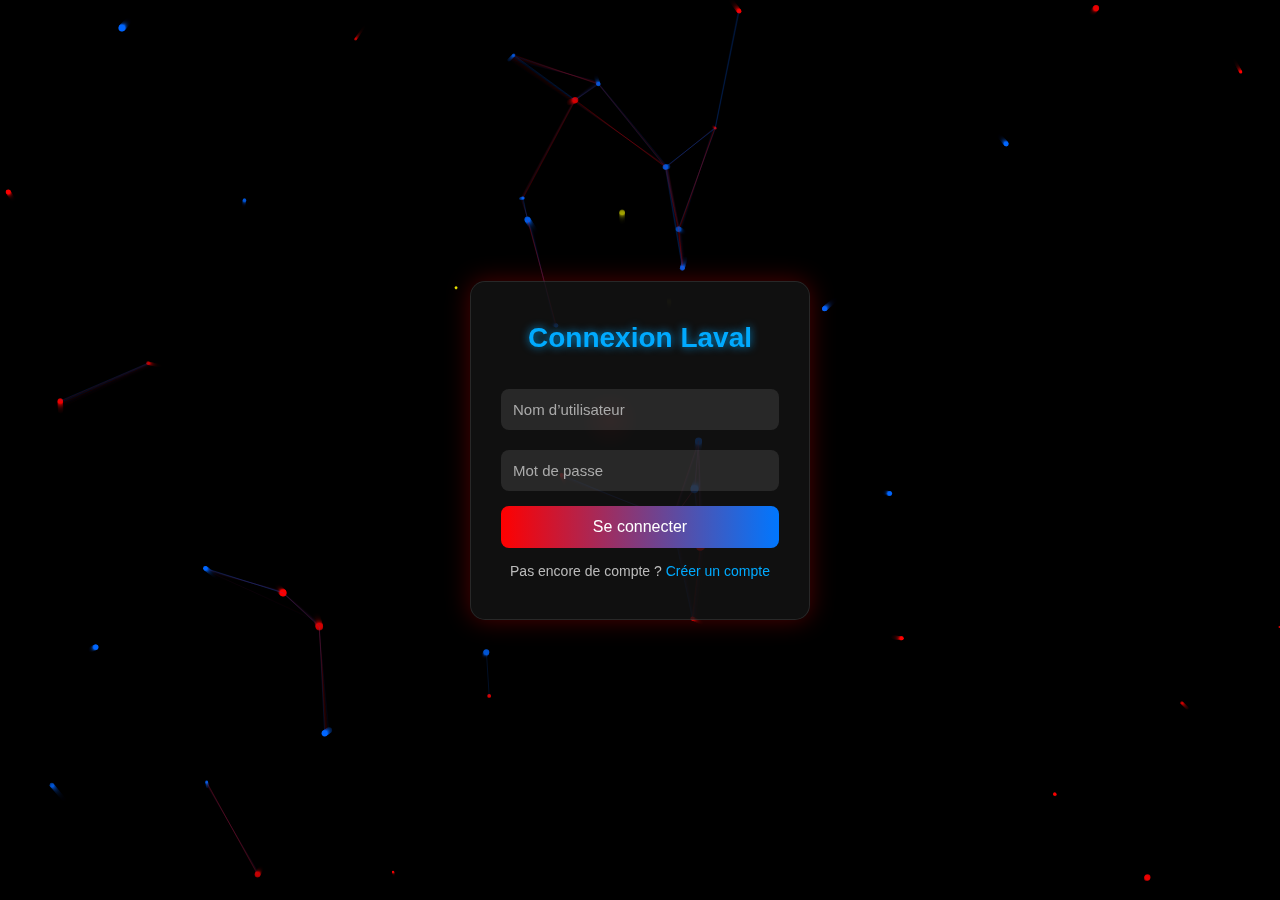
<file: index.html>
<!DOCTYPE html>
<html lang="fr">
<head>
  <meta charset="UTF-8">
  <meta name="viewport" content="width=device-width, initial-scale=1.0">
  <title>Laval - Connexion</title>
  <style>
    * {
      box-sizing: border-box;
      margin: 0;
      padding: 0;
    }

    body {
      overflow: hidden;
      font-family: "Poppins", sans-serif;
      height: 100vh;
      display: flex;
      justify-content: center;
      align-items: center;
      color: white;
      background-color: #000; /* Fond noir pur */
    }

    canvas#bg {
      position: fixed;
      top: 0;
      left: 0;
      z-index: -1;
      background-color: #000; /* assure que le fond reste noir même si le canvas clear */
    }

    .login-box {
      background: rgba(20, 20, 20, 0.8);
      padding: 40px 30px;
      border-radius: 15px;
      box-shadow: 0 0 25px rgba(255, 0, 0, 0.3);
      text-align: center;
      width: 340px;
      border: 1px solid rgba(255, 255, 255, 0.1);
    }

    .login-box h1 {
      font-size: 28px;
      margin-bottom: 25px;
      color: #00aaff;
      text-shadow: 0 0 8px rgba(0, 170, 255, 0.8);
    }

    .login-box input {
      width: 100%;
      padding: 12px;
      margin: 10px 0;
      border: none;
      border-radius: 8px;
      background: rgba(255, 255, 255, 0.1);
      color: white;
      font-size: 15px;
      outline: none;
    }

    .login-box input::placeholder {
      color: #aaa;
    }

    .login-box button {
      width: 100%;
      padding: 12px;
      background: linear-gradient(90deg, #ff0000, #0077ff);
      border: none;
      border-radius: 8px;
      color: white;
      font-size: 16px;
      cursor: pointer;
      transition: 0.3s;
      margin-top: 5px;
    }

    .login-box button:hover {
      filter: brightness(1.2);
      transform: scale(1.02);
    }

    .login-box p {
      margin-top: 15px;
      font-size: 14px;
      color: #bbb;
    }

    .login-box a {
      color: #00aaff;
      text-decoration: none;
    }

    .login-box a:hover {
      text-decoration: underline;
    }

    /* Halo souris */
    #halo {
      position: fixed;
      width: 60px;
      height: 60px;
      border-radius: 50%;
      pointer-events: none;
      background: radial-gradient(circle, rgba(255, 0, 0, 0.2) 0%, transparent 70%);
      transform: translate(-50%, -50%);
      z-index: -1;
    }
  </style>
</head>
<body>
  <canvas id="bg"></canvas>
  <div id="halo"></div>

  <div class="login-box">
    <h1>Connexion Laval</h1>
    <form id="loginForm" onsubmit="event.preventDefault()">
      <input type="text" id="username" placeholder="Nom d’utilisateur" required>
      <input type="password" id="password" placeholder="Mot de passe" required>
      <button type="submit">Se connecter</button>
    </form>
    <p>Pas encore de compte ? <a href="/register">Créer un compte</a></p>
  </div>

  <script>
    // === FOND ANIMÉ ===
    const canvas = document.getElementById("bg");
    const ctx = canvas.getContext("2d");
    let w, h;
    let particles = [];
    let sparks = [];

    function resize() {
      w = canvas.width = window.innerWidth;
      h = canvas.height = window.innerHeight;
    }
    window.addEventListener("resize", resize);
    resize();

    class Particle {
      constructor() {
        this.x = Math.random() * w;
        this.y = Math.random() * h;
        this.size = Math.random() * 3 + 1;
        this.speedX = (Math.random() - 0.5) * 1.5;
        this.speedY = (Math.random() - 0.5) * 1.5;
        this.color = Math.random() > 0.5 ? "rgba(255,0,0," : "rgba(0,102,255,";
        this.life = Math.random() * 200 + 100;
      }
      update() {
        this.x += this.speedX;
        this.y += this.speedY;
        this.life--;
        if (this.x < 0 || this.x > w) this.speedX *= -1;
        if (this.y < 0 || this.y > h) this.speedY *= -1;
      }
      draw() {
        ctx.beginPath();
        ctx.arc(this.x, this.y, this.size, 0, Math.PI * 2);
        ctx.fillStyle = this.color + (this.life / 200) + ")";
        ctx.fill();
      }
    }

    class Spark {
      constructor() {
        this.x = Math.random() * w;
        this.y = Math.random() * h;
        this.size = Math.random() * 2 + 1;
        this.life = 30 + Math.random() * 30;
      }
      update() {
        this.life--;
        this.y -= 0.5;
      }
      draw() {
        ctx.beginPath();
        ctx.arc(this.x, this.y, this.size, 0, Math.PI*2);
        ctx.fillStyle = "rgba(255, 255, 0,"+(this.life/60)+")";
        ctx.fill();
      }
    }

    function connectParticles() {
      for (let a = 0; a < particles.length; a++) {
        for (let b = a; b < particles.length; b++) {
          let dx = particles[a].x - particles[b].x;
          let dy = particles[a].y - particles[b].y;
          let dist = Math.sqrt(dx * dx + dy * dy);
          if (dist < 120) {
            ctx.beginPath();
            ctx.strokeStyle = "rgba(255,0,0,0.15)";
            if (Math.random() > 0.5) ctx.strokeStyle = "rgba(0,102,255,0.15)";
            ctx.lineWidth = 1;
            ctx.moveTo(particles[a].x, particles[a].y);
            ctx.lineTo(particles[b].x, particles[b].y);
            ctx.stroke();
          }
        }
      }
    }

    function animate() {
      ctx.fillStyle = "rgba(0, 0, 0, 0.2)";
      ctx.fillRect(0, 0, w, h);

      if (particles.length < 120) {
        particles.push(new Particle());
      }
      particles.forEach((p, i) => {
        p.update();
        p.draw();
        if (p.life <= 0) particles.splice(i, 1);
      });

      if (Math.random() < 0.05) {
        sparks.push(new Spark());
      }
      sparks.forEach((s, i) => {
        s.update();
        s.draw();
        if (s.life <= 0) sparks.splice(i, 1);
      });

      connectParticles();
      requestAnimationFrame(animate);
    }

    animate();

    // === HALO SOURIS ===
    const halo = document.getElementById("halo");
    document.addEventListener("mousemove", (e) => {
      halo.style.left = e.pageX + "px";
      halo.style.top = e.pageY + "px";
    });
  </script>
  <script src="loginscript.js"></script>
</body>
</html>
</file>
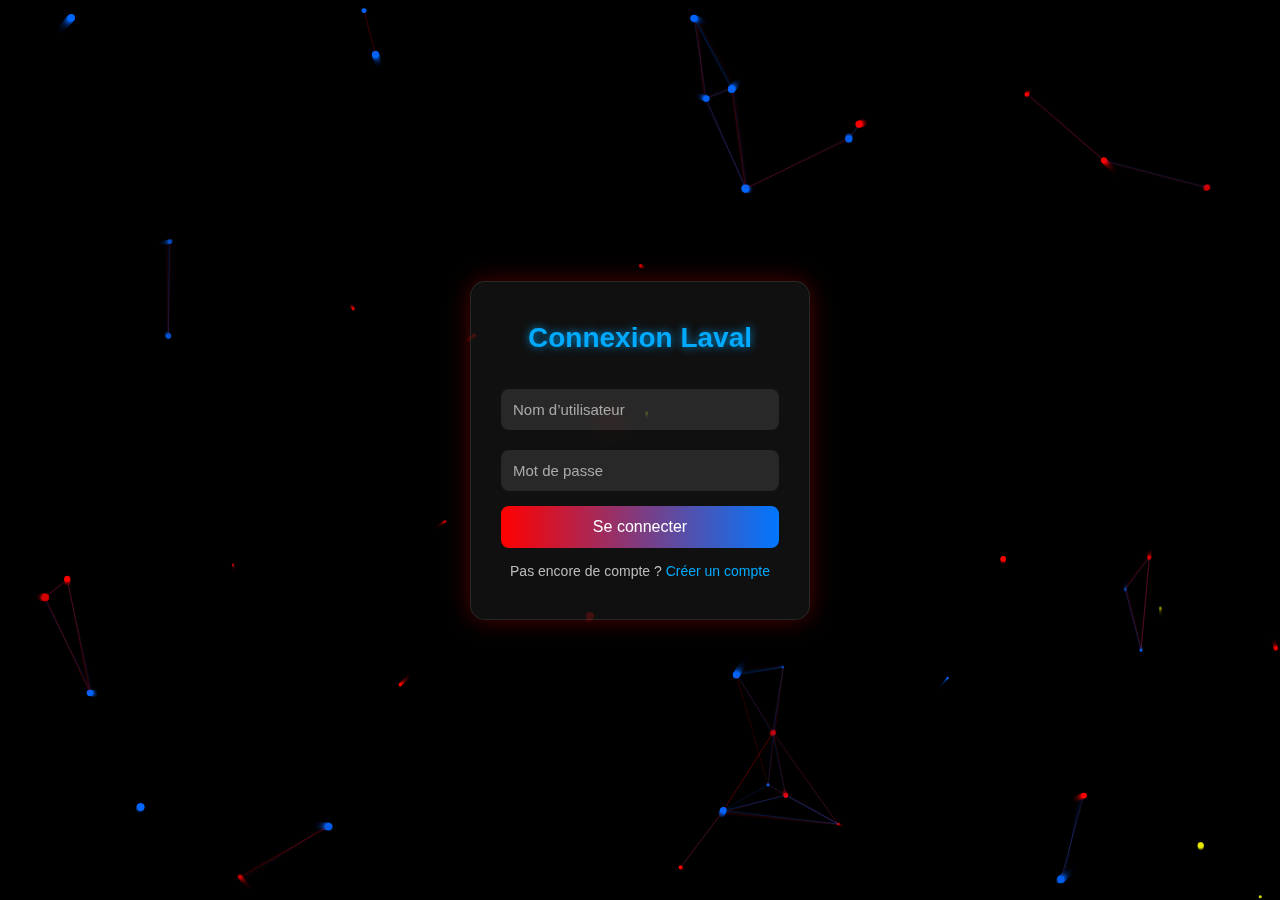
<file: login.html>
<!DOCTYPE html>
<html lang="fr">
<head>
  <meta charset="UTF-8">
  <meta name="viewport" content="width=device-width, initial-scale=1.0">
  <title>Laval - Connexion</title>
  <style>
    * {
      box-sizing: border-box;
      margin: 0;
      padding: 0;
    }

    body {
      overflow: hidden;
      font-family: "Poppins", sans-serif;
      height: 100vh;
      display: flex;
      justify-content: center;
      align-items: center;
      color: white;
      background-color: #000; /* Fond noir pur */
    }

    canvas#bg {
      position: fixed;
      top: 0;
      left: 0;
      z-index: -1;
      background-color: #000; /* assure que le fond reste noir même si le canvas clear */
    }

    .login-box {
      background: rgba(20, 20, 20, 0.8);
      padding: 40px 30px;
      border-radius: 15px;
      box-shadow: 0 0 25px rgba(255, 0, 0, 0.3);
      text-align: center;
      width: 340px;
      border: 1px solid rgba(255, 255, 255, 0.1);
    }

    .login-box h1 {
      font-size: 28px;
      margin-bottom: 25px;
      color: #00aaff;
      text-shadow: 0 0 8px rgba(0, 170, 255, 0.8);
    }

    .login-box input {
      width: 100%;
      padding: 12px;
      margin: 10px 0;
      border: none;
      border-radius: 8px;
      background: rgba(255, 255, 255, 0.1);
      color: white;
      font-size: 15px;
      outline: none;
    }

    .login-box input::placeholder {
      color: #aaa;
    }

    .login-box button {
      width: 100%;
      padding: 12px;
      background: linear-gradient(90deg, #ff0000, #0077ff);
      border: none;
      border-radius: 8px;
      color: white;
      font-size: 16px;
      cursor: pointer;
      transition: 0.3s;
      margin-top: 5px;
    }

    .login-box button:hover {
      filter: brightness(1.2);
      transform: scale(1.02);
    }

    .login-box p {
      margin-top: 15px;
      font-size: 14px;
      color: #bbb;
    }

    .login-box a {
      color: #00aaff;
      text-decoration: none;
    }

    .login-box a:hover {
      text-decoration: underline;
    }

    /* Halo souris */
    #halo {
      position: fixed;
      width: 60px;
      height: 60px;
      border-radius: 50%;
      pointer-events: none;
      background: radial-gradient(circle, rgba(255, 0, 0, 0.2) 0%, transparent 70%);
      transform: translate(-50%, -50%);
      z-index: -1;
    }
  </style>
</head>
<body>
  <canvas id="bg"></canvas>
  <div id="halo"></div>

  <div class="login-box">
    <h1>Connexion Laval</h1>
    <form id="loginForm" onsubmit="event.preventDefault()">
      <input type="text" id="username" placeholder="Nom d’utilisateur" required>
      <input type="password" id="password" placeholder="Mot de passe" required>
      <button type="submit">Se connecter</button>
    </form>
    <p>Pas encore de compte ? <a href="register.html">Créer un compte</a></p>
  </div>

  <script>
    // === FOND ANIMÉ ===
    const canvas = document.getElementById("bg");
    const ctx = canvas.getContext("2d");
    let w, h;
    let particles = [];
    let sparks = [];

    function resize() {
      w = canvas.width = window.innerWidth;
      h = canvas.height = window.innerHeight;
    }
    window.addEventListener("resize", resize);
    resize();

    class Particle {
      constructor() {
        this.x = Math.random() * w;
        this.y = Math.random() * h;
        this.size = Math.random() * 3 + 1;
        this.speedX = (Math.random() - 0.5) * 1.5;
        this.speedY = (Math.random() - 0.5) * 1.5;
        this.color = Math.random() > 0.5 ? "rgba(255,0,0," : "rgba(0,102,255,";
        this.life = Math.random() * 200 + 100;
      }
      update() {
        this.x += this.speedX;
        this.y += this.speedY;
        this.life--;
        if (this.x < 0 || this.x > w) this.speedX *= -1;
        if (this.y < 0 || this.y > h) this.speedY *= -1;
      }
      draw() {
        ctx.beginPath();
        ctx.arc(this.x, this.y, this.size, 0, Math.PI * 2);
        ctx.fillStyle = this.color + (this.life / 200) + ")";
        ctx.fill();
      }
    }

    class Spark {
      constructor() {
        this.x = Math.random() * w;
        this.y = Math.random() * h;
        this.size = Math.random() * 2 + 1;
        this.life = 30 + Math.random() * 30;
      }
      update() {
        this.life--;
        this.y -= 0.5;
      }
      draw() {
        ctx.beginPath();
        ctx.arc(this.x, this.y, this.size, 0, Math.PI*2);
        ctx.fillStyle = "rgba(255, 255, 0,"+(this.life/60)+")";
        ctx.fill();
      }
    }

    function connectParticles() {
      for (let a = 0; a < particles.length; a++) {
        for (let b = a; b < particles.length; b++) {
          let dx = particles[a].x - particles[b].x;
          let dy = particles[a].y - particles[b].y;
          let dist = Math.sqrt(dx * dx + dy * dy);
          if (dist < 120) {
            ctx.beginPath();
            ctx.strokeStyle = "rgba(255,0,0,0.15)";
            if (Math.random() > 0.5) ctx.strokeStyle = "rgba(0,102,255,0.15)";
            ctx.lineWidth = 1;
            ctx.moveTo(particles[a].x, particles[a].y);
            ctx.lineTo(particles[b].x, particles[b].y);
            ctx.stroke();
          }
        }
      }
    }

    function animate() {
      ctx.fillStyle = "rgba(0, 0, 0, 0.2)";
      ctx.fillRect(0, 0, w, h);

      if (particles.length < 120) {
        particles.push(new Particle());
      }
      particles.forEach((p, i) => {
        p.update();
        p.draw();
        if (p.life <= 0) particles.splice(i, 1);
      });

      if (Math.random() < 0.05) {
        sparks.push(new Spark());
      }
      sparks.forEach((s, i) => {
        s.update();
        s.draw();
        if (s.life <= 0) sparks.splice(i, 1);
      });

      connectParticles();
      requestAnimationFrame(animate);
    }

    animate();

    // === HALO SOURIS ===
    const halo = document.getElementById("halo");
    document.addEventListener("mousemove", (e) => {
      halo.style.left = e.pageX + "px";
      halo.style.top = e.pageY + "px";
    });
  </script>
  <script src="loginscript.js"></script>
</body>
</html>
</file>
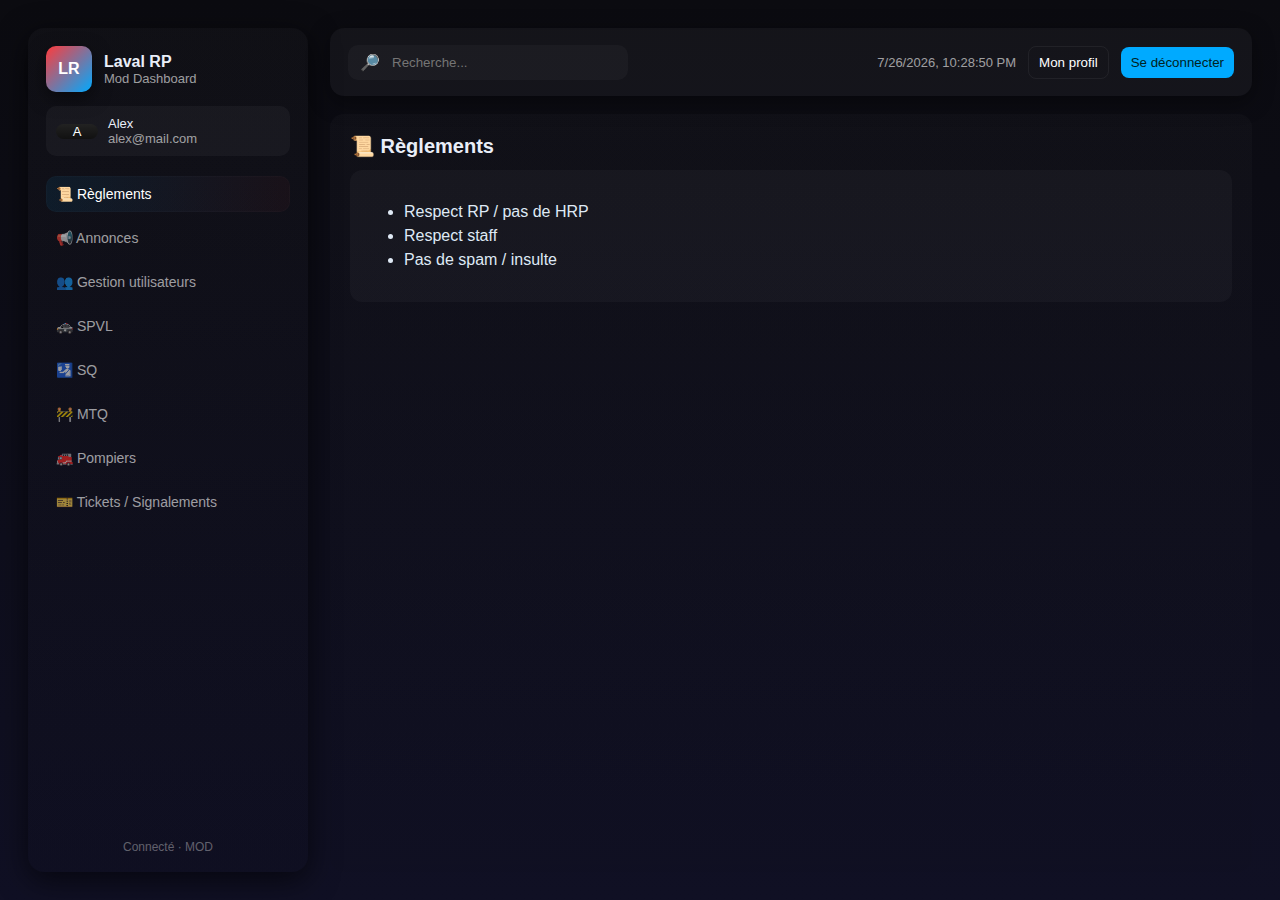
<file: main.html>
<!DOCTYPE html>
<html lang="fr">
<head>
<meta charset="UTF-8">
<meta name="viewport" content="width=device-width, initial-scale=1.0">
<title>Laval RP — Panneau Modérateur</title>
<style>
:root{
  --bg1:#0b0b10; --bg2:#101024; --panel:rgba(255,255,255,0.04);
  --accent1:#00aaff; --accent2:#ff3b3b; --muted:rgba(255,255,255,0.6);
}
*{box-sizing:border-box}
html,body{height:100%;margin:0;font-family:Inter, sans-serif;background:linear-gradient(180deg,var(--bg1),var(--bg2));color:#e9eef8}
.app{display:flex;height:100vh;gap:22px;padding:28px;align-items:stretch}

/* Sidebar */
.sidebar{width:280px;background:linear-gradient(180deg,rgba(255,255,255,0.02),rgba(0,0,0,0.06));border-radius:16px;padding:18px;box-shadow:0 8px 30px rgba(0,0,0,0.6);display:flex;flex-direction:column;gap:14px}
.brand{display:flex;align-items:center;gap:12px}
.logo{width:46px;height:46px;border-radius:10px;background:linear-gradient(135deg,var(--accent2),var(--accent1));display:flex;align-items:center;justify-content:center;font-weight:700;color:#fff;box-shadow:0 6px 18px rgba(0,0,0,0.5)}
.brand h2{font-size:16px;margin:0}
.user{background:var(--panel);padding:10px;border-radius:10px;font-size:13px;display:flex;gap:10px;align-items:center}
.user .avatar{width:42px;height:42;border-radius:8px;background:linear-gradient(180deg,#222,#111);display:flex;align-items:center;justify-content:center;color:#fff}
.nav{display:flex;flex-direction:column;gap:8px;margin-top:6px}
.nav button{ text-align:left;padding:10px;border-radius:10px;border:none;background:transparent;color:var(--muted);cursor:pointer; display:flex;align-items:center;gap:10px;font-size:14px;transition:all .18s; }
.nav button:hover{transform:translateX(6px);color:#fff}
.nav button.active{background:linear-gradient(90deg, rgba(0,170,255,0.08), rgba(255,59,59,0.04));color:#fff;box-shadow: inset 0 0 0 1px rgba(255,255,255,0.02)}
.version{margin-top:auto;font-size:12px;color:rgba(255,255,255,0.35);text-align:center}

/* Main */
.main{flex:1;display:flex;flex-direction:column;gap:18px}
.topbar{height:68px;background:var(--panel);border-radius:14px;padding:12px 18px;display:flex;align-items:center;justify-content:space-between;box-shadow:0 6px 22px rgba(0,0,0,0.4)}
.search{display:flex;align-items:center;gap:10px;background:rgba(255,255,255,0.03);padding:8px 12px;border-radius:10px;min-width:280px}
.search input{background:transparent;border:none;outline:none;color:#fff}
.content{flex:1;background:linear-gradient(180deg, rgba(255,255,255,0.02), rgba(0,0,0,0.03));border-radius:14px;padding:20px;overflow:auto}
h1.page-title{margin:0 0 12px 0;font-size:20px}
.card{background: rgba(255,255,255,0.03);padding:14px;border-radius:12px;margin-bottom:12px}
.rules{line-height:1.5;color:#dfe9f5}
.announce .item{background:rgba(0,0,0,0.25);padding:10px;border-radius:10px}
.grid2{display:grid;grid-template-columns:1fr 360px;gap:18px}
.small{font-size:13px;color:var(--muted)}
table{width:100%;border-collapse:collapse}
th,td{padding:10px;text-align:left;border-bottom:1px solid rgba(255,255,255,0.03)}
th{font-size:13px;color:var(--muted)}
tr:hover td{background:linear-gradient(90deg, rgba(0,170,255,0.02), rgba(255,59,59,0.01))}
.btn{background:var(--accent1);color:#022;padding:8px 10px;border-radius:8px;border:none;cursor:pointer}
.btn.ghost{background:transparent;border:1px solid rgba(255,255,255,0.06);color:#fff}
.modOnly{display:none}
</style>
</head>
<body>
<div class="app">
<aside class="sidebar">
  <div class="brand">
    <div class="logo">LR</div>
    <div><h2>Laval RP</h2><div class="small">Mod Dashboard</div></div>
  </div>
  <div class="user">
    <div class="avatar" id="avatarTxt">A</div>
    <div>
      <div id="userNameSmall">—</div>
      <div class="small" id="userEmailSmall">—</div>
    </div>
  </div>

  <nav class="nav">
    <button data-page="regles" class="active">📜 Règlements</button>
    <button data-page="annonces">📢 Annonces</button>
    <button data-page="users">👥 Gestion utilisateurs</button>
    <button data-page="spvl">🚓 SPVL</button>
    <button data-page="sq">🛂 SQ</button>
    <button data-page="mtq">🚧 MTQ</button>
    <button data-page="pompiers">🚒 Pompiers</button>
    <button data-page="tickets">🎫 Tickets / Signalements</button>
  </nav>
  <div class="version">Connecté · <span id="userRank">—</span></div>
</aside>

<main class="main">
<div class="topbar">
  <div class="search">🔎 <input id="globalSearch" placeholder="Recherche..." /></div>
  <div style="display:flex;gap:12px;align-items:center">
    <div class="small" id="clock"></div>
    <button class="btn ghost" id="profileBtn">Mon profil</button>
    <button class="btn" id="logout">Se déconnecter</button>
  </div>
</div>

<div class="content">
<!-- Règlements -->
<section id="reglesSection" class="page">
<h1 class="page-title">📜 Règlements</h1>
<div class="card rules">
<ul>
<li>Respect RP / pas de HRP</li>
<li>Respect staff</li>
<li>Pas de spam / insulte</li>
</ul>
</div>
</section>

<!-- Annonces -->
<section id="annoncesSection" class="page" style="display:none">
<h1 class="page-title">📢 Annonces</h1>
<div class="announce"></div>
<div class="card modOnly">
<h3>Poster annonce (mod)</h3>
<textarea id="announceText" rows="3" style="width:100%;margin-top:8px;border-radius:8px;padding:8px;background:transparent;color:#fff;border:1px solid rgba(255,255,255,0.04)"></textarea>
<div style="margin-top:8px;display:flex;gap:8px">
<button class="btn" id="postAnn">Poster</button>
<button class="btn ghost" id="clearAnn">Effacer</button>
</div>
</div>
</section>

<!-- Gestion utilisateurs -->
<section id="usersSection" class="page" style="display:none">
<h1 class="page-title">👥 Gestion utilisateurs</h1>
<div class="card modOnly">
<button class="btn" id="addUserBtn">Ajouter utilisateur</button>
<button class="btn ghost" id="banUserBtn">Bannir / Suspendre</button>
</div>
<table id="usersTable">
<thead><tr><th>Nom</th><th>Email</th><th>Rang</th><th>Action</th></tr></thead>
<tbody></tbody>
</table>
</section>

<!-- SPVL -->
<section id="spvlSection" class="page" style="display:none">
<h1 class="page-title">🚓 SPVL</h1>
<div class="card modOnly"><button class="btn">Nouvelle fiche</button></div>
<table id="spvlTable">
<thead><tr><th>Nom</th><th>Infraction</th><th>Action</th></tr></thead><tbody></tbody>
</table>
</section>

<!-- SQ -->
<section id="sqSection" class="page" style="display:none">
<h1 class="page-title">🛂 SQ</h1>
<table id="sqTable">
<thead><tr><th>Nom</th><th>Résumé</th><th>Action</th></tr></thead><tbody></tbody>
</table>
</section>

<!-- MTQ -->
<section id="mtqSection" class="page" style="display:none">
<h1 class="page-title">🚧 MTQ</h1>
<div class="card modOnly"><button class="btn">Ajouter infraction MTQ</button></div>
<table id="mtqTable">
<thead><tr><th>Nom</th><th>Infraction</th><th>Action</th></tr></thead><tbody></tbody>
</table>
</section>

<!-- Pompiers -->
<section id="pompiersSection" class="page" style="display:none">
<h1 class="page-title">🚒 Pompiers</h1>
<table id="fireTable">
<thead><tr><th>Nom</th><th>Événement</th><th>Action</th></tr></thead><tbody></tbody>
</table>
</section>

<!-- Tickets -->
<section id="ticketsSection" class="page" style="display:none">
<h1 class="page-title">🎫 Tickets / Signalements</h1>
<table id="ticketsTable">
<thead><tr><th>Ticket</th><th>Utilisateur</th><th>Status</th><th>Action</th></tr></thead><tbody></tbody>
</table>
</section>

</div>
</main>
</div>

<script>
// user simulation
const user=JSON.parse(localStorage.getItem('user')||'{"username":"Alex","email":"alex@mail.com","rank":"mod"}');
if(!user) window.location.href='/connexion';
document.getElementById('userNameSmall').textContent=user.username;
document.getElementById('userEmailSmall').textContent=user.email;
document.getElementById('avatarTxt').textContent=user.username[0].toUpperCase();
document.getElementById('userRank').textContent=(user.rank||'citoyen').toUpperCase();

// show modOnly elements
if(user.rank==='mod') document.querySelectorAll('.modOnly').forEach(el=>el.style.display='block');

// clock
function updateClock(){ document.getElementById('clock').textContent=new Date().toLocaleString();}
updateClock(); setInterval(updateClock,1000);

// nav
const navButtons=Array.from(document.querySelectorAll('.nav button'));
const pages={
  regles:document.getElementById('reglesSection'),
  annonces:document.getElementById('annoncesSection'),
  users:document.getElementById('usersSection'),
  spvl:document.getElementById('spvlSection'),
  sq:document.getElementById('sqSection'),
  mtq:document.getElementById('mtqSection'),
  pompiers:document.getElementById('pompiersSection'),
  tickets:document.getElementById('ticketsSection')
};
function showPage(k){Object.values(pages).forEach(p=>p.style.display='none');pages[k].style.display='';navButtons.forEach(b=>b.classList.toggle('active',b.dataset.page===k));}
navButtons.forEach(b=>b.addEventListener('click',()=>showPage(b.dataset.page)));
showPage('regles');

// logout
document.getElementById('logout').addEventListener('click',()=>{ localStorage.removeItem('user'); window.location.href='/connexion'; });
</script>
</body>
</html>
</file>
